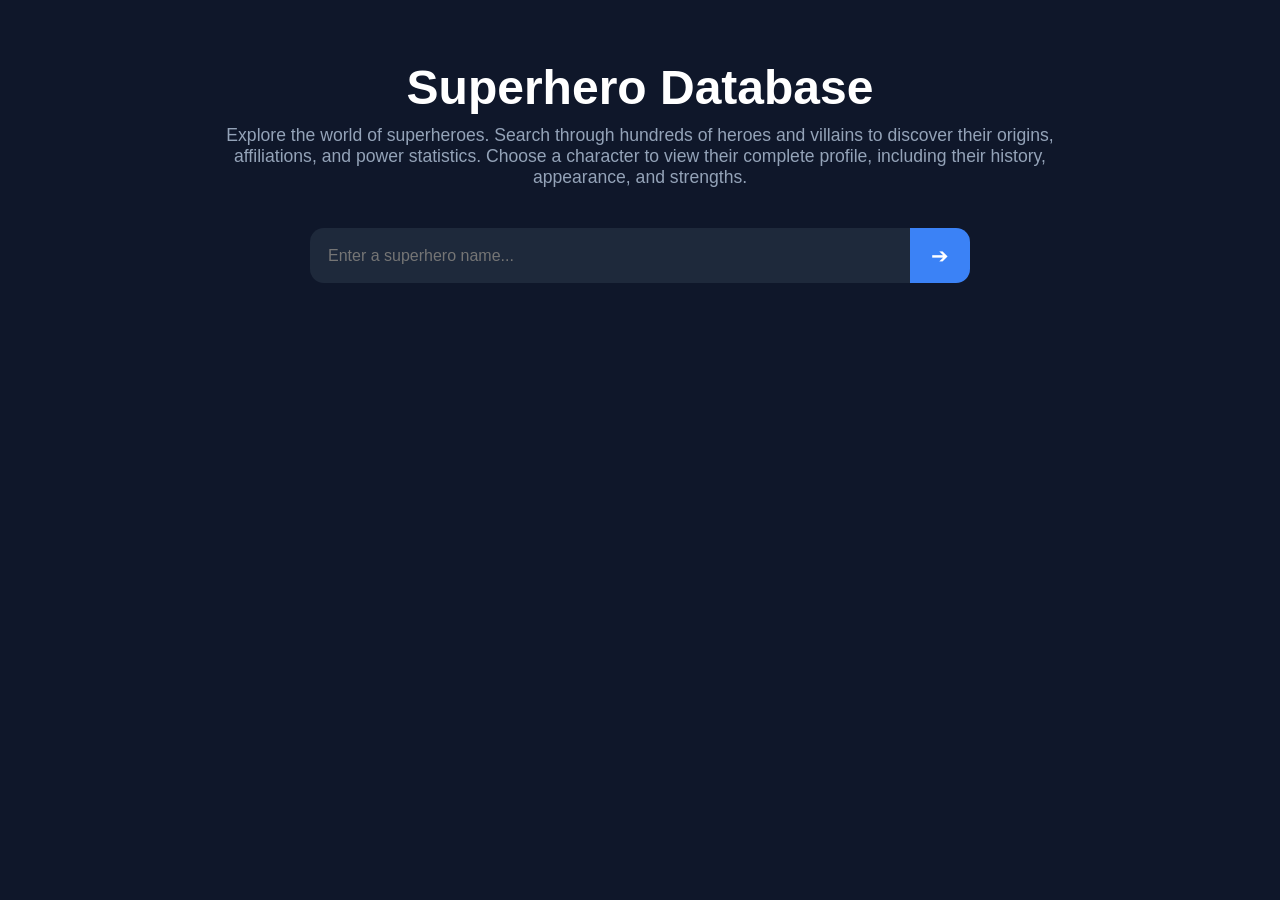
<file: index.html>
<!doctype html>
<html>
	<head>
		<meta charset="UTF-8" />
		<meta name="viewport" content="width=device-width, initial-scale=1.0" />
		<title>Hero Database | Search</title>

		<style>
			/* ---------- GLOBAL ---------- */

			* {
				margin: 0;
				padding: 0;
				box-sizing: border-box;
			}

			body {
				font-family: "Segoe UI", Arial, sans-serif;
				background: #0f172a;
				color: white;
				min-height: 100vh;

				display: flex;
				flex-direction: column;
				align-items: center;

				padding: 60px 20px;
			}

			/* ---------- TITLE ---------- */

			h1 {
				font-size: 3rem;
				margin-bottom: 10px;
				text-align: center;
				color: #ffffff;
			}

			p {
				color: #94a3b8;
				margin-bottom: 40px;
				text-align: center;
				font-size: 1.1rem;
				width: 70%;
			}

			.searchBar {
				display: flex;

				justify-content: center;

				margin-bottom: 10px;
			}

			/* ---------- SEARCH INPUT ---------- */

			#superheroInput {
				width: min(600px, 75vw);

				height: 55px;

				padding: 0 18px;

				border: none;

				border-radius: 14px 0 0 14px;

				background: #1e293b;

				color: white;

				font-size: 1rem;

				outline: none;

				transition:
					background 0.25s ease,
					transform 0.2s ease,
					box-shadow 0.25s ease;
			}

			#superheroInput:focus {
				background: #263549;

				box-shadow: 0 0 0 3px rgba(96, 165, 250, 0.35);

				transform: translateY(-2px);
			}

			/* ---------- SEARCH BUTTON ---------- */

			#submit {
				width: 60px;

				height: 55px;

				border: none;

				border-radius: 0 14px 14px 0;

				background: #3b82f6;

				color: white;

				cursor: pointer;

				font-size: 1.3rem;

				transition:
					background 0.2s ease,
					transform 0.15s ease,
					box-shadow 0.2s ease;
			}

			#submit:hover {
				background: #2563eb;

				transform: translateY(-2px);

				box-shadow: 0 5px 15px rgba(59, 130, 246, 0.35);
			}

			#submit:active {
				transform: scale(0.95);
			}

			/* ---------- SEARCH SUGGESTIONS ---------- */

			#suggestions {
				width: min(660px, 75vw);

				margin: 8px auto 40px;

				background: #1e293b;

				border-radius: 14px;

				overflow: hidden;

				box-shadow: 0 10px 25px rgba(0, 0, 0, 0.35);

				animation: suggestionsAppear 0.2s ease;
			}

			.suggestion {
				padding: 15px 18px;

				cursor: pointer;

				border-bottom: 1px solid rgba(255, 255, 255, 0.05);

				color: white;

				transition:
					background 0.2s ease,
					padding-left 0.2s ease,
					transform 0.15s ease;
			}

			.suggestion:hover {
				background: #334155;

				padding-left: 26px;
			}

			/* ---------- RESPONSIVE ---------- */

			@media (max-width: 650px) {
				h1 {
					font-size: 2.2rem;
				}

				#superheroInput {
					width: calc(100vw - 100px);
				}
			}
		</style>
	</head>
	<body>
		<h1>Superhero Database</h1>
		<p>
			Explore the world of superheroes. Search through hundreds of heroes and villains to discover their origins, affiliations, and power statistics. Choose a character to
			view their complete profile, including their history, appearance, and strengths.
		</p>

		<div class="searchBar">
			<input type="text" name="superheroInput" id="superheroInput" placeholder="Enter a superhero name..." />
			<input type="button" value="➔" id="submit" />
		</div>
		<div id="suggestions"></div>

		<script src="JSs/main.js" defer></script>
	</body>
</html>
</file>
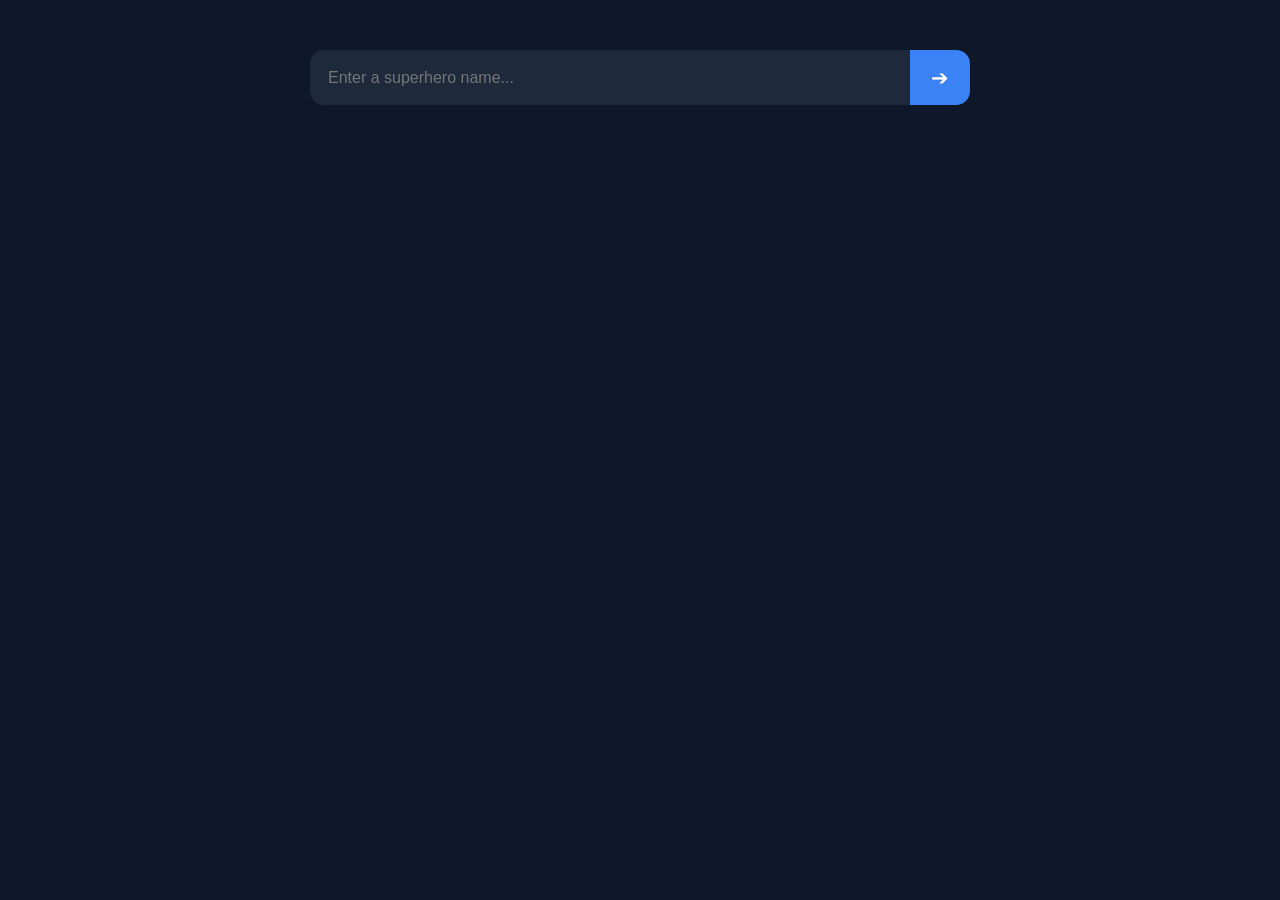
<file: HTMLs/options.html>
<!doctype html>
<html>
	<head>
		<meta charset="UTF-8" Cross-Origin-Resource-Policy: cross-origin />
		<meta name="viewport" content="width=device-width, initial-scale=1.0" />
		<title>Hero Database | Options</title>
		<link rel="stylesheet" href="../CSSs/options.css" />
	</head>
	<body>
		<!-- Search Box -->
		<div class="searchBar">
			<input type="text" name="superheroInput" id="superheroInput" placeholder="Enter a superhero name..." />
			<input type="button" value="➔" id="submit" />
		</div>

		<div id="suggestions"></div>

		<!-- Options -->
		<div id="options"></div>

		<script src="../JSs/options.js" defer></script>
	</body>
</html>
</file>
<file: CSSs/options.css>
/* ---------- GLOBAL ---------- */

* {
	margin: 0;
	padding: 0;
	box-sizing: border-box;
}

body {
	font-family: "Segoe UI", Arial, sans-serif;
	background: #0f172a;
	color: white;

	min-height: 100vh;

	display: flex;
	flex-direction: column;
	align-items: center;

	padding: 50px 20px;
}

/* ---------- TITLE ---------- */

h1 {
	font-size: 3rem;
	margin-bottom: 35px;
	text-align: center;
}

/* ---------- SEARCH ---------- */
.searchBar {
	display: flex;

	justify-content: center;

	margin-bottom: 10px;
}

/* ---------- SEARCH INPUT ---------- */

#superheroInput {
	width: min(600px, 75vw);

	height: 55px;

	padding: 0 18px;

	border: none;

	border-radius: 14px 0 0 14px;

	background: #1e293b;

	color: white;

	font-size: 1rem;

	outline: none;

	transition:
		background 0.25s ease,
		transform 0.2s ease,
		box-shadow 0.25s ease;
}

#superheroInput:focus {
	background: #263549;

	box-shadow: 0 0 0 3px rgba(96, 165, 250, 0.35);

	transform: translateY(-2px);
}

/* ---------- SEARCH BUTTON ---------- */

#submit {
	width: 60px;

	height: 55px;

	border: none;

	border-radius: 0 14px 14px 0;

	background: #3b82f6;

	color: white;

	cursor: pointer;

	font-size: 1.3rem;

	transition:
		background 0.2s ease,
		transform 0.15s ease,
		box-shadow 0.2s ease;
}

#submit:hover {
	background: #2563eb;

	transform: translateY(-2px);

	box-shadow: 0 5px 15px rgba(59, 130, 246, 0.35);
}

#submit:active {
	transform: scale(0.95);
}

/* ---------- SEARCH SUGGESTIONS ---------- */

#suggestions {
	width: min(660px, 75vw);

	margin: 8px auto 40px;

	background: #1e293b;

	border-radius: 14px;

	overflow: hidden;

	box-shadow: 0 10px 25px rgba(0, 0, 0, 0.35);

	animation: suggestionsAppear 0.2s ease;
}

.suggestion {
	padding: 15px 18px;

	cursor: pointer;

	border-bottom: 1px solid rgba(255, 255, 255, 0.05);

	color: white;

	transition:
		background 0.2s ease,
		padding-left 0.2s ease,
		transform 0.15s ease;
}

.suggestion:hover {
	background: #334155;

	padding-left: 26px;
}

/* ---------- OPTIONS GRID ---------- */

#options {
	width: min(1200px, 95vw);

	display: grid;

	grid-template-columns: repeat(auto-fit, minmax(250px, 1fr));

	gap: 25px;
}

/* ---------- HERO CARD ---------- */

.option {
	background: #1e293b;

	border-radius: 16px;

	overflow: hidden;

	cursor: pointer;

	transition: 0.25s;

	box-shadow: 0 10px 25px rgba(0, 0, 0, 0.35);

	display: flex;
	flex-direction: column;

	transition:
		transform 0.25s ease,
		box-shadow 0.25s ease;
}

.option:hover {
	transform: translateY(-6px);
	background: #263549;

	box-shadow: 0 10px 25px rgba(0, 0, 0, 0.15);
}

.option img {
	width: 100%;
	aspect-ratio: 2 / 3;
	object-fit: cover;

	background: #111827;
}

.option h3 {
	font-size: 1.4rem;

	padding: 18px 18px 6px;
}

.option p {
	color: #94a3b8;

	padding: 0 18px 18px;

	flex-grow: 1;
}

/* ---------- IMAGES / SHIMMER ----------- */

.optionImage {
	width: 100%;
	height: 75vh;
	border-radius: 10px;
	overflow: hidden;

	background: linear-gradient(90deg, #525252 25%, #8d8d8d 50%, #525252 75%);

	background-size: 200% 100%;
	animation: shimmer 1.5s infinite;
}

.optionImage img {
	width: 100%;
	height: 100%;
	object-fit: cover;

	display: none;
}

.optionImage.loaded {
	animation: none;
	background: none;
}

.optionImage.loaded img {
	display: block;
}

@keyframes shimmer {
	0% {
		background-position: -200% 0;
	}

	100% {
		background-position: 200% 0;
	}
}

/* ---------- RESPONSIVE ---------- */

@media (max-width: 700px) {
	h1 {
		font-size: 2.2rem;
	}

	#options {
		grid-template-columns: 1fr;
	}
}
</file>
